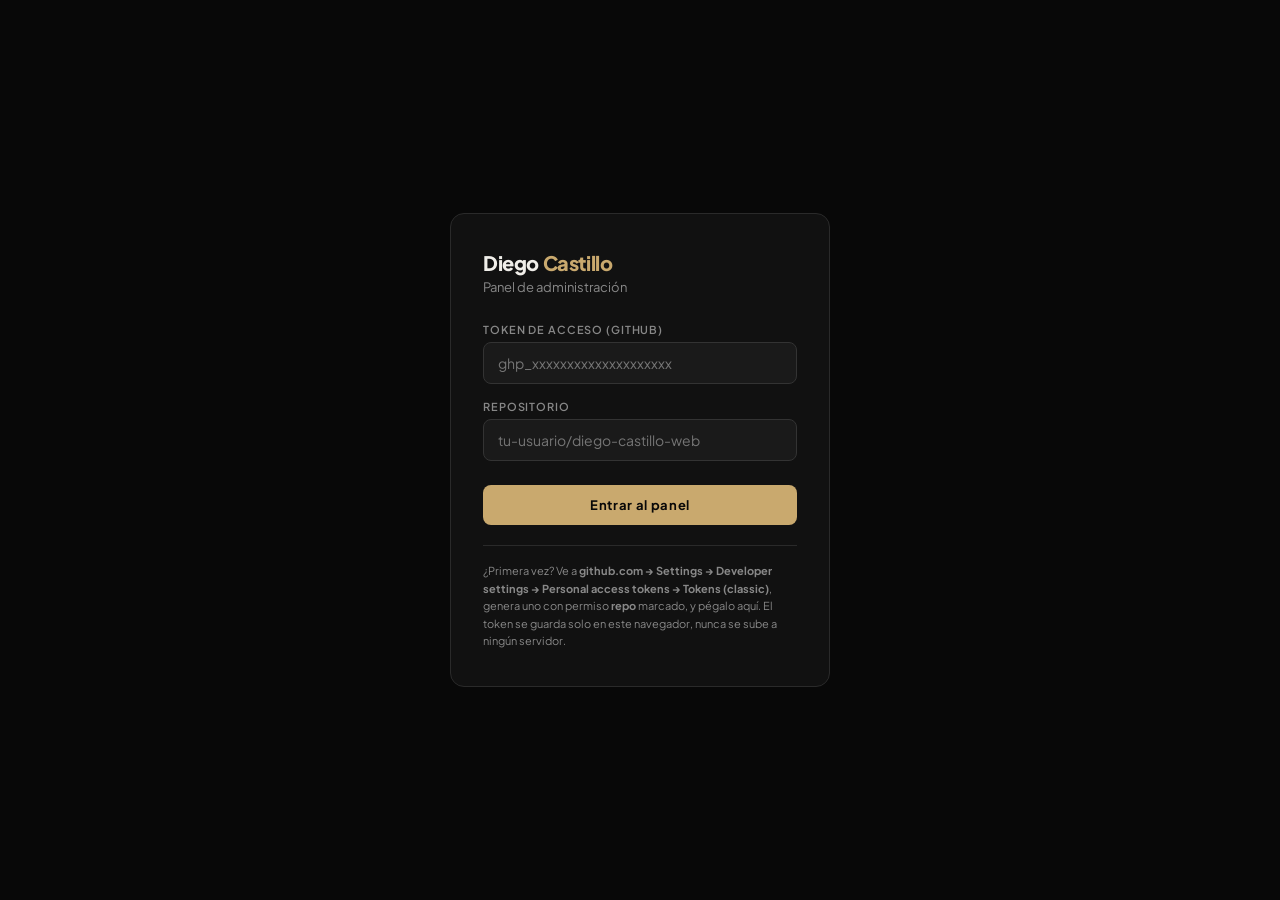
<file: admin/index.html>
<!DOCTYPE html>
<html lang="es">
<head>
<meta charset="UTF-8">
<meta name="viewport" content="width=device-width, initial-scale=1.0">
<title>Admin — Diego Castillo</title>
<link href="https://fonts.googleapis.com/css2?family=Plus+Jakarta+Sans:ital,wght@0,300;0,400;0,500;0,600;0,700;0,800&display=swap" rel="stylesheet">
<style>
*{box-sizing:border-box;margin:0;padding:0}
:root{
  --gold:#C9A96E; --copper:#B87333; --dark:#080808;
  --surface:#111; --surface2:#1a1a1a; --surface3:#222;
  --white:#F0EEE9; --muted:#888; --border:#2a2a2a; --border-strong:#333;
  --danger:#e5484d; --success:#3fb950;
  --font:'Plus Jakarta Sans',system-ui,-apple-system,sans-serif;
}
body{background:var(--dark);color:var(--white);font-family:var(--font);min-height:100vh}
a{text-decoration:none;color:inherit}
button{font-family:var(--font);cursor:pointer}
input,select,textarea{font-family:var(--font)}

/* ===== LOGIN SCREEN ===== */
#login-screen{
  min-height:100vh; display:flex; align-items:center; justify-content:center;
  padding:20px;
}
.login-box{
  width:100%; max-width:380px; background:var(--surface);
  border:0.5px solid var(--border); border-radius:14px; padding:36px 32px;
}
.login-logo{font-size:20px;font-weight:800;letter-spacing:-0.02em;margin-bottom:4px}
.login-logo span{color:var(--gold)}
.login-sub{font-size:13px;color:var(--muted);margin-bottom:28px}
.login-field{margin-bottom:16px}
.login-field label{font-size:11px;font-weight:600;letter-spacing:0.08em;text-transform:uppercase;color:var(--muted);display:block;margin-bottom:6px}
.login-field input{
  width:100%; padding:11px 14px; background:var(--surface2);
  border:0.5px solid var(--border-strong); border-radius:8px;
  color:var(--white); font-size:14px; outline:none;
}
.login-field input:focus{border-color:var(--gold)}
.login-btn{
  width:100%; padding:12px; background:var(--gold); color:var(--dark);
  border:none; border-radius:8px; font-size:13px; font-weight:700;
  letter-spacing:0.05em; margin-top:8px; transition:background .2s;
}
.login-btn:hover{background:var(--copper)}
.login-error{
  font-size:12px; color:var(--danger); margin-top:12px; display:none;
  background:rgba(229,72,77,.1); padding:10px 12px; border-radius:8px;
}
.login-help{font-size:11px;color:var(--muted);margin-top:20px;line-height:1.6;padding-top:16px;border-top:0.5px solid var(--border)}
.login-help a{color:var(--gold)}

/* ===== ADMIN SHELL ===== */
#admin-screen{display:none}
.shell{display:grid;grid-template-columns:220px 1fr;min-height:100vh}

.sidebar{background:var(--surface);border-right:0.5px solid var(--border);display:flex;flex-direction:column}
.sidebar-logo{padding:20px;border-bottom:0.5px solid var(--border)}
.sidebar-title{font-size:15px;font-weight:700;letter-spacing:-0.01em}
.sidebar-title span{color:var(--gold)}
.sidebar-sub{font-size:11px;color:var(--muted);margin-top:2px}

.sidebar-nav{padding:12px 0;flex:1;overflow-y:auto}
.nav-label{font-size:10px;font-weight:600;letter-spacing:0.1em;text-transform:uppercase;color:var(--muted);padding:14px 20px 6px}
.nav-item{
  display:flex; align-items:center; gap:10px; width:100%; text-align:left;
  padding:9px 20px; font-size:13px; color:#aaa; background:none; border:none;
  transition:all .15s;
}
.nav-item:hover{background:var(--surface2);color:var(--white)}
.nav-item.active{background:rgba(201,169,110,.1);color:var(--gold);font-weight:600;border-right:2px solid var(--gold)}

.sidebar-footer{padding:14px;border-top:0.5px solid var(--border)}
.logout-btn{
  width:100%; padding:9px; background:none; border:0.5px solid var(--border-strong);
  border-radius:8px; color:var(--muted); font-size:12px; transition:all .15s;
}
.logout-btn:hover{border-color:var(--danger);color:var(--danger)}

.main{display:flex;flex-direction:column}
.topbar{
  display:flex; align-items:center; justify-content:space-between;
  padding:16px 28px; border-bottom:0.5px solid var(--border); background:var(--surface);
}
.topbar-title{font-size:16px;font-weight:700;letter-spacing:-0.01em}
.topbar-actions{display:flex;gap:8px;align-items:center}
.status-pill{font-size:11px;padding:4px 10px;border-radius:6px;display:flex;align-items:center;gap:6px}
.status-pill.ok{background:rgba(63,185,80,.12);color:var(--success)}
.status-pill.saving{background:rgba(201,169,110,.12);color:var(--gold)}
.dot{width:6px;height:6px;border-radius:50%;background:currentColor}

.btn{
  padding:9px 16px; border-radius:8px; font-size:12px; font-weight:600;
  border:0.5px solid var(--border-strong); background:var(--surface2); color:var(--white);
  transition:all .15s; display:inline-flex; align-items:center; gap:6px;
}
.btn:hover{background:var(--surface3)}
.btn-primary{background:var(--gold);border-color:var(--gold);color:var(--dark)}
.btn-primary:hover{background:var(--copper);border-color:var(--copper)}
.btn-danger{background:rgba(229,72,77,.1);border-color:rgba(229,72,77,.3);color:var(--danger)}
.btn-danger:hover{background:rgba(229,72,77,.18)}
.btn:disabled{opacity:.5;cursor:not-allowed}

.content{padding:28px;flex:1;overflow-y:auto;max-width:980px}

.panel{display:none}
.panel.active{display:block}

.card{
  background:var(--surface); border:0.5px solid var(--border); border-radius:12px;
  padding:22px 24px; margin-bottom:16px;
}
.card-title{font-size:14px;font-weight:700;margin-bottom:16px;display:flex;justify-content:space-between;align-items:center}
.card-title small{font-size:11px;color:var(--muted);font-weight:400}

.field{margin-bottom:14px}
.field label{font-size:11px;font-weight:600;letter-spacing:0.05em;text-transform:uppercase;color:var(--muted);display:block;margin-bottom:6px}
.field input,.field textarea,.field select{
  width:100%; padding:10px 13px; background:var(--surface2);
  border:0.5px solid var(--border-strong); border-radius:7px;
  color:var(--white); font-size:13px; outline:none;
}
.field input:focus,.field textarea:focus,.field select:focus{border-color:var(--gold)}
.field textarea{resize:vertical;min-height:70px;font-family:var(--font)}
.row2{display:grid;grid-template-columns:1fr 1fr;gap:12px}
.row3{display:grid;grid-template-columns:1fr 1fr 1fr;gap:10px}

.show-edit-row{
  display:grid; grid-template-columns:60px 60px 1fr 1fr 130px 40px;
  gap:8px; align-items:center; padding:10px 0; border-bottom:0.5px solid var(--border);
}
.show-edit-row input,.show-edit-row select{padding:7px 9px;font-size:12px}
.del-row-btn{
  width:30px;height:30px;border-radius:6px;border:0.5px solid var(--border-strong);
  background:var(--surface2); color:var(--muted); display:flex;align-items:center;justify-content:center;
}
.del-row-btn:hover{background:rgba(229,72,77,.1);border-color:var(--danger);color:var(--danger)}

.add-row-btn{
  width:100%; padding:10px; margin-top:10px; border:0.5px dashed var(--border-strong);
  background:none; border-radius:8px; color:var(--muted); font-size:12px;
}
.add-row-btn:hover{border-color:var(--gold);color:var(--gold)}

.gallery-edit-grid{display:flex;flex-direction:column;gap:10px}
.gallery-edit-item{
  display:grid; grid-template-columns:70px 1fr 100px 40px; gap:10px; align-items:center;
  padding:8px; background:var(--surface2); border-radius:8px;
}
.gallery-thumb-prev{width:70px;height:50px;border-radius:6px;background:var(--surface3);overflow:hidden;display:flex;align-items:center;justify-content:center;font-size:10px;color:var(--muted)}
.gallery-thumb-prev img{width:100%;height:100%;object-fit:cover}

.video-edit-item{
  background:var(--surface2); border-radius:8px; padding:14px; margin-bottom:10px;
}

.toast{
  position:fixed; bottom:24px; right:24px; background:var(--surface3);
  border:0.5px solid var(--border-strong); border-radius:10px; padding:14px 18px;
  font-size:13px; display:none; align-items:center; gap:10px; z-index:1000;
  box-shadow:0 10px 30px rgba(0,0,0,.4);
}
.toast.show{display:flex}
.toast.success{border-color:rgba(63,185,80,.4)}
.toast.error{border-color:rgba(229,72,77,.4)}

.confirm-overlay{
  display:none; position:fixed; inset:0; background:rgba(0,0,0,.6); z-index:2000;
  align-items:center; justify-content:center;
}
.confirm-overlay.show{display:flex}
.confirm-box{background:var(--surface3);border:0.5px solid var(--border-strong);border-radius:12px;padding:24px 28px;max-width:320px;text-align:center}
.confirm-box p{font-size:13px;color:#ccc;margin-bottom:18px;line-height:1.5}
.confirm-btns{display:flex;gap:8px;justify-content:center}

.spinner{
  width:14px;height:14px;border:2px solid rgba(255,255,255,.2);border-top-color:var(--dark);
  border-radius:50%; animation:spin .6s linear infinite; display:inline-block;
}
@keyframes spin{to{transform:rotate(360deg)}}

.toggle-row{display:flex;align-items:center;justify-content:space-between;padding:12px 0;border-bottom:0.5px solid var(--border)}
.toggle-row:last-child{border-bottom:none}
.toggle{width:38px;height:21px;border-radius:11px;background:var(--surface2);border:0.5px solid var(--border-strong);cursor:pointer;position:relative;transition:.2s}
.toggle.on{background:var(--gold);border-color:var(--gold)}
.toggle::after{content:'';position:absolute;top:2px;left:2px;width:15px;height:15px;border-radius:50%;background:var(--muted);transition:.2s}
.toggle.on::after{left:20px;background:var(--dark)}

@media (max-width:720px){
  .shell{grid-template-columns:1fr}
  .sidebar{display:none}
  .sidebar.mobile-open{display:flex;position:fixed;inset:0;z-index:500;width:240px}
  .row2,.row3{grid-template-columns:1fr}
  .show-edit-row{grid-template-columns:1fr;gap:6px}
}
</style>
</head>
<body>

<!-- ============ LOGIN ============ -->
<div id="login-screen">
  <div class="login-box">
    <div class="login-logo">Diego <span>Castillo</span></div>
    <div class="login-sub">Panel de administración</div>

    <div class="login-field">
      <label for="gh-token">Token de acceso (GitHub)</label>
      <input type="password" id="gh-token" placeholder="ghp_xxxxxxxxxxxxxxxxxxxx" autocomplete="off">
    </div>
    <div class="login-field">
      <label for="gh-repo">Repositorio</label>
      <input type="text" id="gh-repo" placeholder="tu-usuario/diego-castillo-web" autocomplete="off">
    </div>

    <button class="login-btn" id="login-btn">Entrar al panel</button>
    <div class="login-error" id="login-error"></div>

    <div class="login-help">
      ¿Primera vez? Ve a <strong>github.com → Settings → Developer settings →
      Personal access tokens → Tokens (classic)</strong>, genera uno con permiso
      <strong>repo</strong> marcado, y pégalo aquí. El token se guarda solo en
      este navegador, nunca se sube a ningún servidor.
    </div>
  </div>
</div>

<!-- ============ ADMIN ============ -->
<div id="admin-screen">
  <div class="shell">

    <aside class="sidebar" id="sidebar">
      <div class="sidebar-logo">
        <div class="sidebar-title">Diego <span>Castillo</span></div>
        <div class="sidebar-sub">Panel de administración</div>
      </div>
      <nav class="sidebar-nav">
        <div class="nav-label">Contenido</div>
        <button class="nav-item active" data-panel="shows">📅 Shows y fechas</button>
        <button class="nav-item" data-panel="music">🎵 Single destacado</button>
        <button class="nav-item" data-panel="gallery">🖼️ Galería</button>
        <button class="nav-item" data-panel="videos">🎥 Videos</button>
        <div class="nav-label">Sitio</div>
        <button class="nav-item" data-panel="hero">🎭 Hero / Portada</button>
        <button class="nav-item" data-panel="bio">📝 Biografía</button>
        <button class="nav-item" data-panel="socials">📱 Redes sociales</button>
        <button class="nav-item" data-panel="contact">📩 Contacto</button>
        <div class="nav-label">Configuración</div>
        <button class="nav-item" data-panel="settings">⚙️ Ajustes</button>
      </nav>
      <div class="sidebar-footer">
        <button class="logout-btn" id="logout-btn">Cerrar sesión</button>
      </div>
    </aside>

    <div class="main">
      <div class="topbar">
        <div class="topbar-title" id="topbar-title">Shows y fechas</div>
        <div class="topbar-actions">
          <span class="status-pill ok" id="status-pill"><span class="dot"></span>Sincronizado</span>
          <a href="../index.html" target="_blank" class="btn">Ver sitio</a>
          <button class="btn btn-primary" id="save-btn">Guardar y publicar</button>
        </div>
      </div>

      <div class="content">

        <!-- SHOWS -->
        <div class="panel active" id="panel-shows">
          <div class="card">
            <div class="card-title">Shows y fechas <small>Se ordenan automáticamente al guardar</small></div>
            <div id="shows-editor"></div>
            <button class="add-row-btn" id="add-show-btn">+ Agregar show</button>
          </div>
        </div>

        <!-- MUSIC -->
        <div class="panel" id="panel-music">
          <div class="card">
            <div class="card-title">Single destacado</div>
            <div class="field"><label>Título</label><input id="m-title"></div>
            <div class="row3">
              <div class="field"><label>Tipo</label>
                <select id="m-type"><option>Single</option><option>EP</option><option>Álbum</option></select>
              </div>
              <div class="field"><label>Año</label><input id="m-year"></div>
              <div class="field"><label>Etiqueta</label>
                <select id="m-label">
                  <option>Nuevo lanzamiento</option>
                  <option>Último lanzamiento</option>
                  <option>Disponible ahora</option>
                </select>
              </div>
            </div>
            <div class="field"><label>URL de portada (opcional)</label><input id="m-cover" placeholder="IMG/cover.jpg o link de Cloudinary"></div>
            <div class="row2">
              <div class="field"><label>Link Spotify</label><input id="m-spotify" placeholder="https://open.spotify.com/..."></div>
              <div class="field"><label>Link Apple Music</label><input id="m-apple" placeholder="https://music.apple.com/..."></div>
            </div>
            <div class="row2">
              <div class="field"><label>Link YouTube</label><input id="m-youtube"></div>
              <div class="field"><label>Link [untitled]</label><input id="m-untitled"></div>
            </div>
          </div>
        </div>

        <!-- GALLERY -->
        <div class="panel" id="panel-gallery">
          <div class="card">
            <div class="card-title">Galería de fotos <small>Pega URLs (Cloudinary recomendado)</small></div>
            <div id="gallery-editor" class="gallery-edit-grid"></div>
            <button class="add-row-btn" id="add-photo-btn">+ Agregar foto</button>
          </div>
        </div>

        <!-- VIDEOS -->
        <div class="panel" id="panel-videos">
          <div class="card">
            <div class="card-title">Videos</div>
            <div id="videos-editor"></div>
            <button class="add-row-btn" id="add-video-btn">+ Agregar video</button>
          </div>
        </div>

        <!-- HERO -->
        <div class="panel" id="panel-hero">
          <div class="card">
            <div class="card-title">Hero / Portada</div>
            <div class="field"><label>Etiqueta (eyebrow)</label><input id="h-eyebrow"></div>
            <div class="field"><label>Tagline</label><textarea id="h-tagline"></textarea></div>
            <div class="field"><label>URL imagen de fondo</label><input id="h-image" placeholder="IMG/hero.jpg o link de Cloudinary"></div>
            <div class="row2">
              <div class="field"><label>Texto botón principal</label><input id="h-btn1"></div>
              <div class="field"><label>Texto botón secundario</label><input id="h-btn2"></div>
            </div>
          </div>
          <div class="card">
            <div class="card-title">Próximo show destacado</div>
            <div class="row3">
              <div class="field"><label>Día</label><input id="ns-day" placeholder="AGO"></div>
              <div class="field"><label>Año</label><input id="ns-year"></div>
              <div class="field"><label>Badge</label><input id="ns-badge" placeholder="Confirmado"></div>
            </div>
            <div class="field"><label>Título del evento</label><input id="ns-title"></div>
            <div class="field"><label>Lugar</label><input id="ns-venue"></div>
            <div class="field"><label>Link "Más información" (opcional)</label><input id="ns-link"></div>
          </div>
          <div class="card">
            <div class="card-title">Estadísticas (3 números destacados)</div>
            <div id="stats-editor"></div>
          </div>
        </div>

        <!-- BIO -->
        <div class="panel" id="panel-bio">
          <div class="card">
            <div class="card-title">Biografía</div>
            <div class="field"><label>Frase destacada (cita)</label><input id="b-lead"></div>
            <div class="field"><label>URL foto de biografía</label><input id="b-photo"></div>
            <div class="field"><label>Párrafo 1</label><textarea id="b-p1"></textarea></div>
            <div class="field"><label>Párrafo 2</label><textarea id="b-p2"></textarea></div>
            <div class="field"><label>Párrafo 3</label><textarea id="b-p3"></textarea></div>
          </div>
        </div>

        <!-- SOCIALS -->
        <div class="panel" id="panel-socials">
          <div class="card">
            <div class="card-title">Redes sociales</div>
            <div class="field"><label>Instagram</label><input id="s-instagram"></div>
            <div class="field"><label>YouTube</label><input id="s-youtube"></div>
            <div class="field"><label>Spotify</label><input id="s-spotify"></div>
            <div class="field"><label>Apple Music</label><input id="s-apple"></div>
            <div class="field"><label>TikTok</label><input id="s-tiktok"></div>
          </div>
        </div>

        <!-- CONTACT -->
        <div class="panel" id="panel-contact">
          <div class="card">
            <div class="card-title">Contacto y booking</div>
            <div class="row2">
              <div class="field"><label>Correo</label><input id="c-email"></div>
              <div class="field"><label>Teléfono / WhatsApp</label><input id="c-phone"></div>
            </div>
            <div class="field"><label>Nombre del representante</label><input id="c-manager"></div>
            <div class="field"><label>Endpoint del formulario (Formspree)</label><input id="c-form" placeholder="https://formspree.io/f/xxxxxxx"></div>
          </div>
        </div>

        <!-- SETTINGS -->
        <div class="panel" id="panel-settings">
          <div class="card">
            <div class="card-title">Opciones del sitio</div>
            <div class="toggle-row">
              <div>
                <div style="font-size:13px;font-weight:600">Modo mantenimiento</div>
                <div style="font-size:12px;color:var(--muted);margin-top:2px">Muestra una pantalla temporal en vez del sitio</div>
              </div>
              <div class="toggle" id="maintenance-toggle"></div>
            </div>
          </div>
          <div class="card">
            <div class="card-title">Conexión</div>
            <div class="field"><label>Repositorio</label><input id="settings-repo" readonly></div>
            <button class="btn btn-danger" id="disconnect-btn">Desconectar este navegador</button>
          </div>
        </div>

      </div>
    </div>
  </div>
</div>

<div class="toast" id="toast"></div>

<div class="confirm-overlay" id="confirm-overlay">
  <div class="confirm-box">
    <p id="confirm-text">¿Eliminar este elemento?</p>
    <div class="confirm-btns">
      <button class="btn" id="confirm-cancel">Cancelar</button>
      <button class="btn btn-danger" id="confirm-ok">Eliminar</button>
    </div>
  </div>
</div>

<script src="admin.js"></script>
</body>
</html>
</file>
